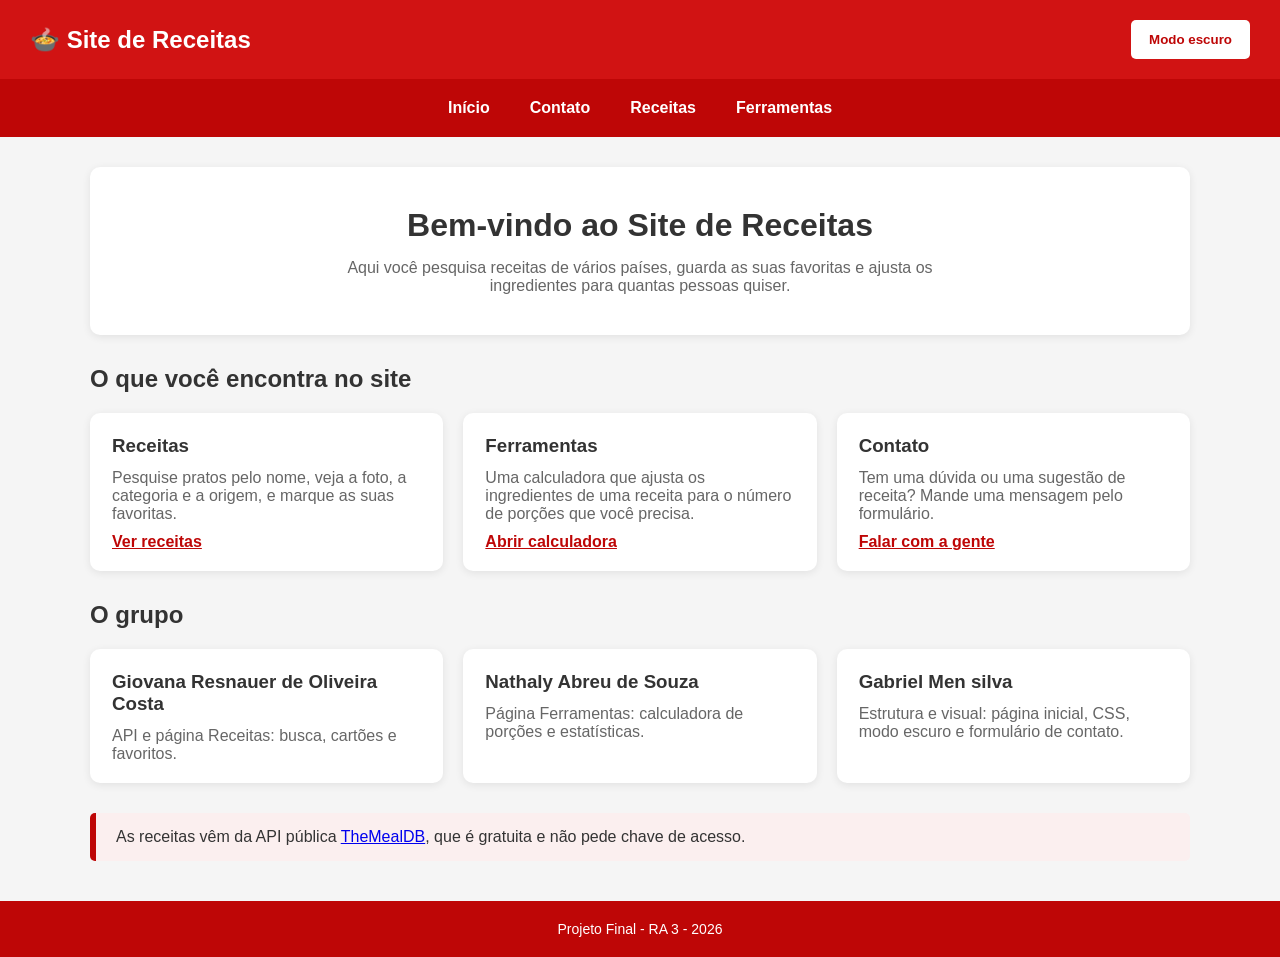
<file: index.html>
<!DOCTYPE html>
<html lang="pt-BR">
<head>
  <meta charset="UTF-8">
  <meta name="viewport" content="width=device-width, initial-scale=1">
  <title>Início - Site de Receitas</title>
  <link rel="stylesheet" href="style.css">
</head>
<body>
  <header class="cabecalho">
    <p class="nomesite">Site de Receitas</p>
    <button id="botaoEscuro" type="button">Modo escuro</button>
  </header>

  <nav class="menu">
    <ul>
      <li><a href="index.html">Início</a></li>
      <li><a href="contato.html">Contato</a></li>
      <li><a href="receitas.html">Receitas</a></li>
      <li><a href="ferramentas.html">Ferramentas</a></li>
    </ul>
  </nav>

  <main>
    <section class="apresentacao">
      <h1>Bem-vindo ao Site de Receitas</h1>
      <p>Aqui você pesquisa receitas de vários países, guarda as suas favoritas e ajusta os ingredientes para quantas pessoas quiser.</p>
    </section>

    <section class="secao">
      <h2>O que você encontra no site</h2>
      <div class="blocos">
        <article class="cartao">
          <h3>Receitas</h3>
          <p>Pesquise pratos pelo nome, veja a foto, a categoria e a origem, e marque as suas favoritas.</p>
          <p><a href="receitas.html">Ver receitas</a></p>
        </article>
        <article class="cartao">
          <h3>Ferramentas</h3>
          <p>Uma calculadora que ajusta os ingredientes de uma receita para o número de porções que você precisa.</p>
          <p><a href="ferramentas.html">Abrir calculadora</a></p>
        </article>
        <article class="cartao">
          <h3>Contato</h3>
          <p>Tem uma dúvida ou uma sugestão de receita? Mande uma mensagem pelo formulário.</p>
          <p><a href="contato.html">Falar com a gente</a></p>
        </article>
      </div>
    </section>

    <section class="secao">
      <h2>O grupo</h2>
      <div class="blocos">
        <article class="cartao">
          <h3>Giovana Resnauer de Oliveira Costa</h3>
          <p>API e página Receitas: busca, cartões e favoritos.</p>
        </article>
        <article class="cartao">
          <h3>Nathaly Abreu de Souza</h3>
          <p>Página Ferramentas: calculadora de porções e estatísticas.</p>
        </article>
        <article class="cartao">
          <h3>Gabriel Men silva</h3>
          <p>Estrutura e visual: página inicial, CSS, modo escuro e formulário de contato.</p>
        </article>
      </div>
    </section>

    <aside class="nota">
      <p>As receitas vêm da API pública <a href="https://www.themealdb.com/" target="_blank">TheMealDB</a>, que é gratuita e não pede chave de acesso.</p>
    </aside>
  </main>

  <footer class="rodape">
    <p>Projeto Final - RA 3 - 2026</p>
  </footer>

  <script src="JS/escuro.js"></script>
</body>
</html>
</file>
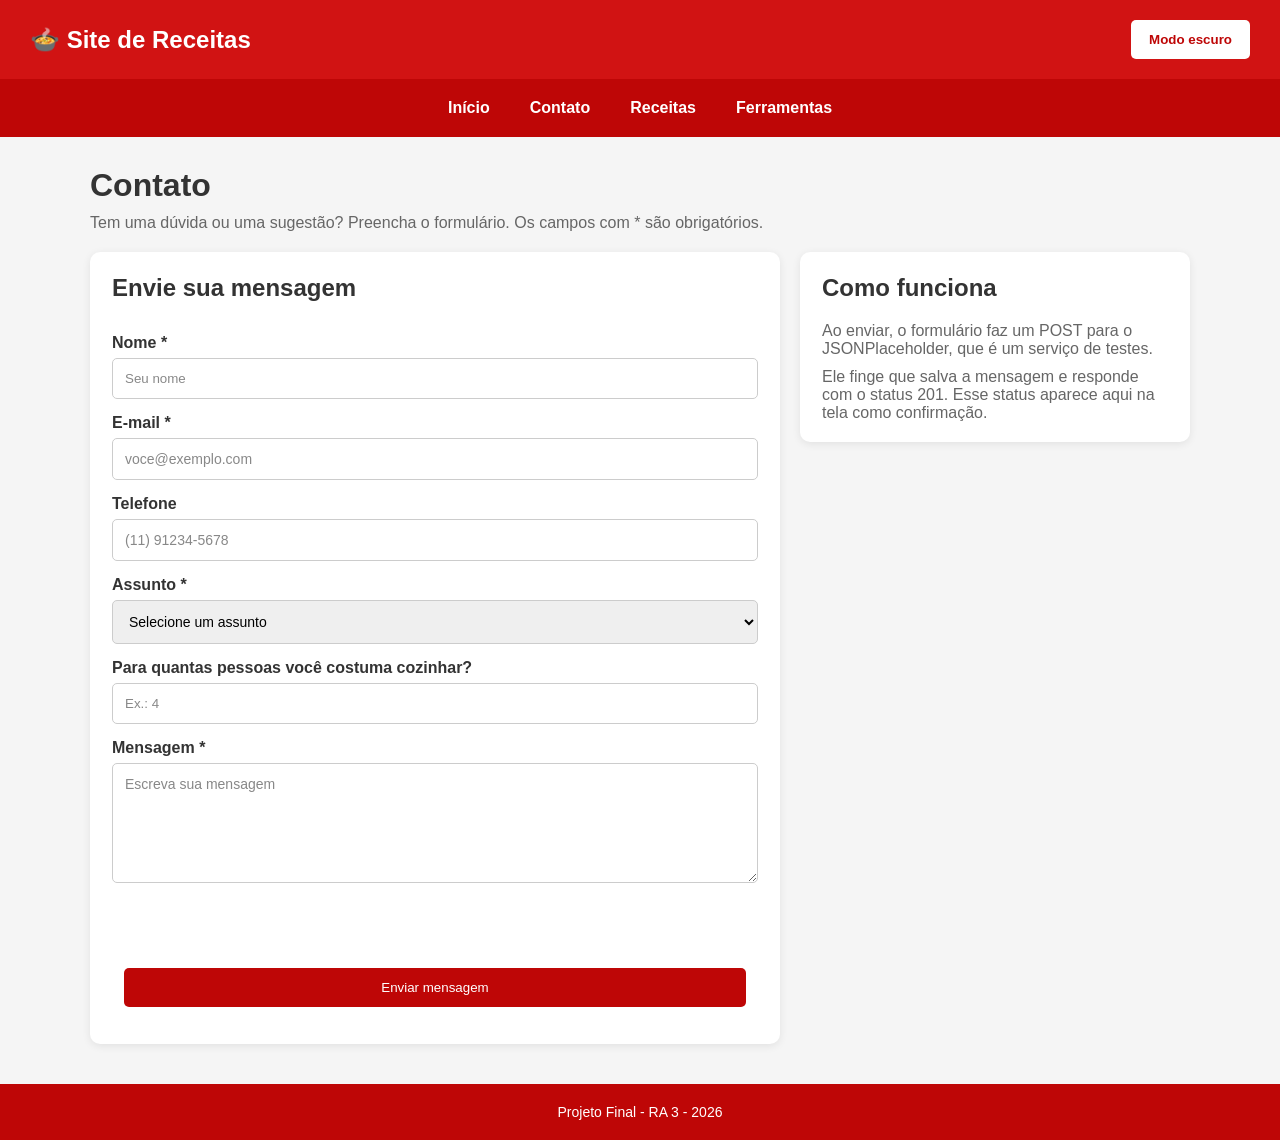
<file: contato.html>
<!DOCTYPE html>
<html lang="pt-BR">
<head>
  <meta charset="UTF-8">
  <meta name="viewport" content="width=device-width, initial-scale=1">
  <title>Contato - Site de Receitas</title>
  <link rel="stylesheet" href="style.css">
</head>
<body>
  <header class="cabecalho">
    <p class="nomesite">Site de Receitas</p>
    <button id="botaoEscuro" type="button">Modo escuro</button>
  </header>

  <nav class="menu">
    <ul>
      <li><a href="index.html">Início</a></li>
      <li><a href="contato.html">Contato</a></li>
      <li><a href="receitas.html">Receitas</a></li>
      <li><a href="ferramentas.html">Ferramentas</a></li>
    </ul>
  </nav>

  <main>
    <h1>Contato</h1>
    <p class="subtitulo">Tem uma dúvida ou uma sugestão? Preencha o formulário. Os campos com * são obrigatórios.</p>

    <section class="contato">
      <article class="cartao">
        <h2>Envie sua mensagem</h2>

        <!-- novalidate: os avisos de erro são feitos pelo contato.js -->
        <form id="formularioContato" class="formulario" novalidate>
          <div class="campo">
            <label for="nome">Nome *</label>
            <input type="text" id="nome" name="nome" placeholder="Seu nome" required>
          </div>

          <div class="campo">
            <label for="email">E-mail *</label>
            <input type="email" id="email" name="email" placeholder="voce@exemplo.com" required>
          </div>

          <div class="campo">
            <label for="telefone">Telefone</label>
            <input type="tel" id="telefone" name="telefone" placeholder="(11) 91234-5678">
          </div>

          <div class="campo">
            <label for="assunto">Assunto *</label>
            <select id="assunto" name="assunto" required>
              <option value="">Selecione um assunto</option>
              <option value="Dúvida sobre uma receita">Dúvida sobre uma receita</option>
              <option value="Sugestão de receita">Sugestão de receita</option>
              <option value="Problema no site">Problema no site</option>
              <option value="Outro">Outro</option>
            </select>
          </div>

          <div class="campo">
            <label for="pessoas">Para quantas pessoas você costuma cozinhar?</label>
            <input type="number" id="pessoas" name="pessoas" min="1" max="50" step="1" placeholder="Ex.: 4">
          </div>

          <div class="campo">
            <label for="mensagem">Mensagem *</label>
            <textarea id="mensagem" name="mensagem" placeholder="Escreva sua mensagem" required></textarea>
          </div>

          <p id="avisoErro" role="alert"></p>
          <p id="confirmacao" role="status"></p>

          <button type="submit" id="botaoEnviar">Enviar mensagem</button>
        </form>
      </article>

      <aside class="cartao">
        <h2>Como funciona</h2>
        <p>Ao enviar, o formulário faz um POST para o JSONPlaceholder, que é um serviço de testes.</p>
        <p>Ele finge que salva a mensagem e responde com o status 201. Esse status aparece aqui na tela como confirmação.</p>
      </aside>
    </section>
  </main>

  <footer class="rodape">
    <p>Projeto Final - RA 3 - 2026</p>
  </footer>

  <script src="JS/escuro.js"></script>
  <script src="JS/contato.js"></script>
</body>
</html>
</file>
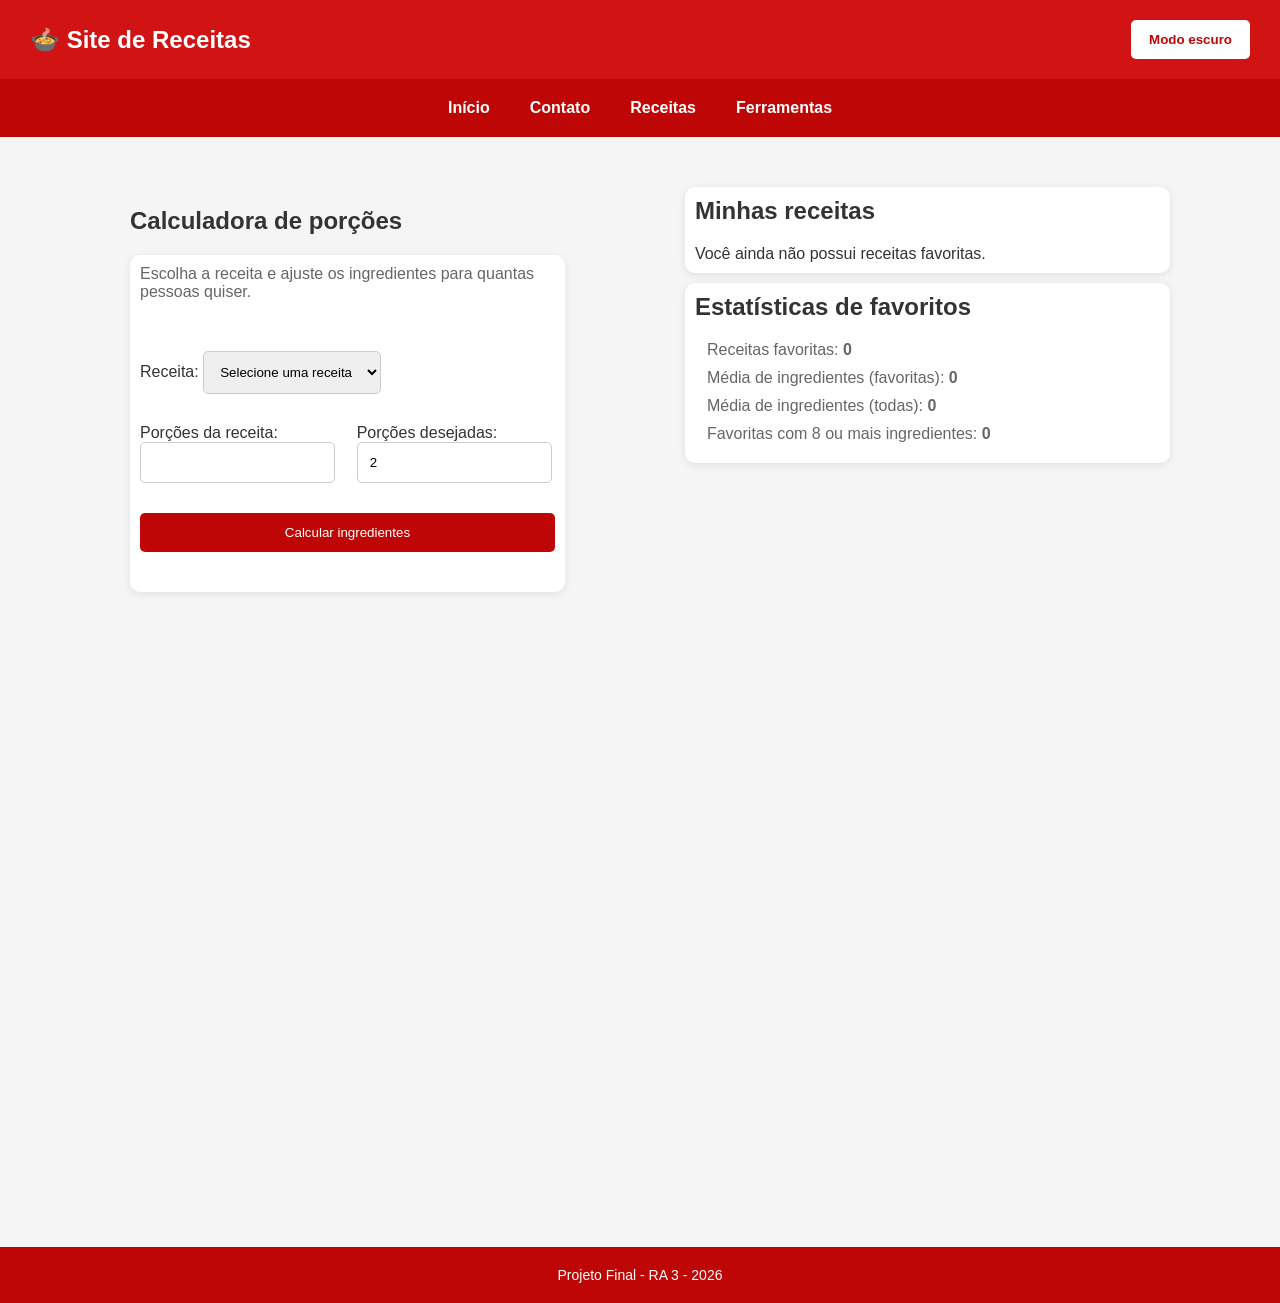
<file: ferramentas.html>
<!DOCTYPE html>
<html lang="pt-BR">
<head>
  <meta charset="UTF-8">
  <meta name="viewport" content="width=device-width, initial-scale=1">
  <title>Calculadora de porções</title>
  <link rel="stylesheet" href="style.css">
</head>
<body>
  <header class="cabecalho">
    <p class="nomesite">Site de Receitas</p>
    <button id="botaoEscuro" type="button">Modo escuro</button>
  </header>

    <nav class="menu"> 
      <ul>
        <li><a href="index.html">Início</a></li>
        <li><a href="contato.html">Contato</a></li>
        <li><a href="receitas.html">Receitas</a></li>
        <li><a href="ferramentas.html">Ferramentas</a></li>
      </ul>
    </nav>
  <main class="ferramentas"> 
    <section class="calculadora">
    <h1>Calculadora de porções</h1>
    <article class="cartaocalculadora">
    <p class="subtitulo">Escolha a receita e ajuste os ingredientes para quantas pessoas quiser.</p>
      <div class="campo">
        <label for="receita">Receita:</label>
        <select id="receita"></select>
      </div>
      <div class="linha">
        <div class="campo">
          <label for="original">Porções da receita:</label>
          <input type="number" id="original" min="1" step="1">
        </div>
        <div class="campo">
          <label for="desejada">Porções desejadas:</label>
          <input type="number" id="desejada" min="1" step="1" value="2">
        </div>
      </div>
      <button id="calcular">Calcular ingredientes</button>
      <p id="erro" role="alert"></p>

      <div id="resultado" hidden>
        <h2 id="tituloResultado"></h2>
        <span class="fator" id="fator"></span>
        <ul id="lista"></ul>
      </div>
    </article>
    </section>

<section class="Partefavoritos">
    <article class="cartao">
      <h2>Minhas receitas</h2>
      <ul id="listaReceitas"></ul>
    </article>

<article class="cartao" id="estatisticas">
  <h2>Estatísticas de favoritos</h2>
  <p>Receitas favoritas: <strong id="statQtdFavoritas">0</strong></p>
  <p>Média de ingredientes (favoritas): <strong id="statMediaFavoritas">0</strong></p>
  <p>Média de ingredientes (todas): <strong id="statMediaGeral">0</strong></p>
  <p>Favoritas com 8 ou mais ingredientes: <strong id="statFavoritasLongas">0</strong></p>
</article>
</section>
  </main>

  <footer class="rodape">
    <p>Projeto Final - RA 3 - 2026</p>
  </footer>

<script src="JS/escuro.js"></script>
<script src="JS/ferramentas.js"></script>
</body>
</html>
</file>
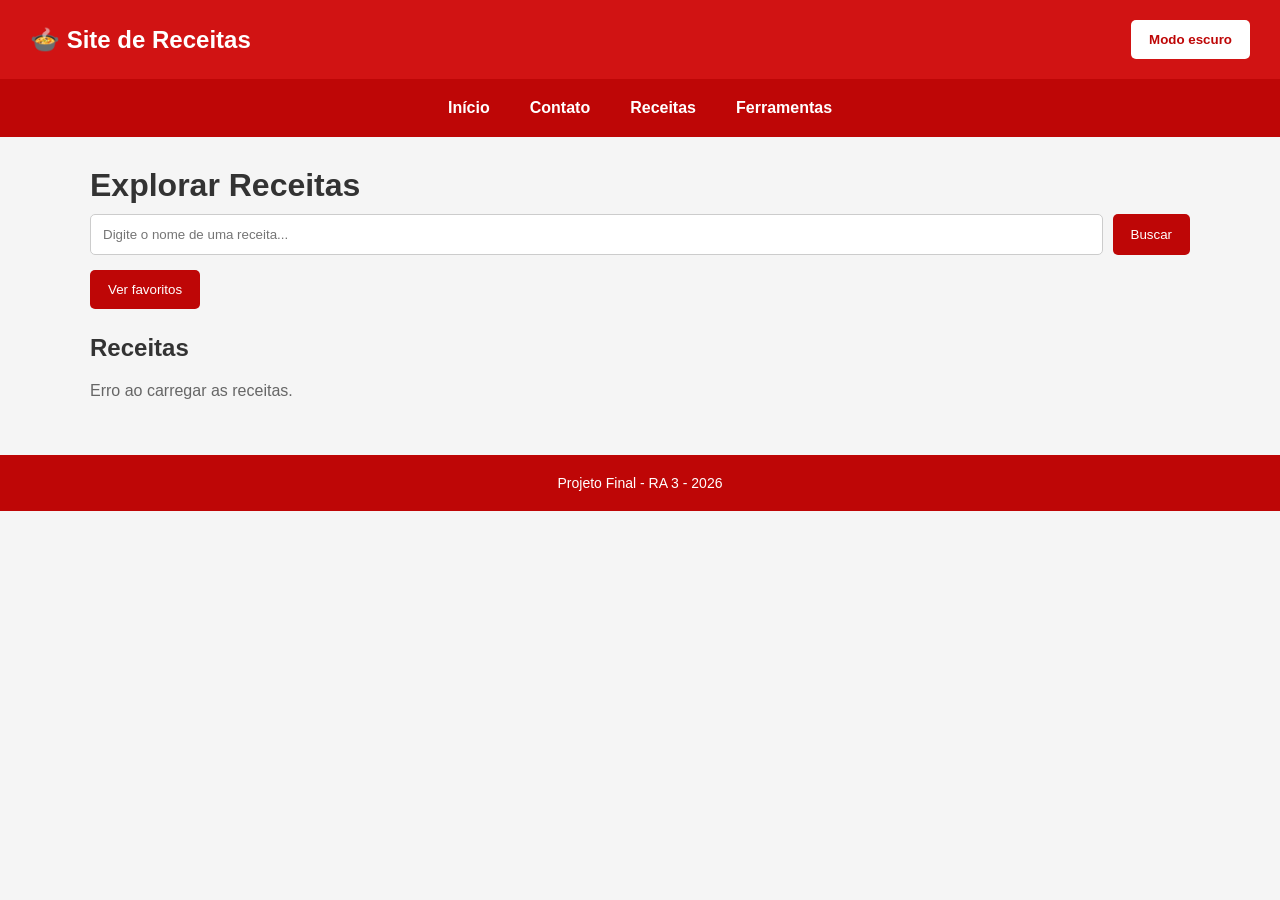
<file: receitas.html>
<!DOCTYPE html>
<html lang="pt-BR">
<head>
    <meta charset="UTF-8">
    <meta name="viewport" content="width=device-width, initial-scale=1.0">
    <title>Explorar Receitas</title>
    <link rel="stylesheet" href="style.css">

</head>
<body>
  <header class="cabecalho">
    <p class="nomesite">Site de Receitas</p>
    <button id="botaoEscuro" type="button">Modo escuro</button>
  </header>

  <nav class="menu">
    <ul>
      <li><a href="index.html">Início</a></li>
      <li><a href="contato.html">Contato</a></li>
      <li><a href="receitas.html">Receitas</a></li>
      <li><a href="ferramentas.html">Ferramentas</a></li>
    </ul>
  </nav>
  <main>
    <h1>Explorar Receitas</h1>
    <div class="pesquisa">
      <input type="text" id="campoBusca" placeholder="Digite o nome de uma receita...">
      <button id="botaoBuscar">Buscar</button>
    </div>
    <button id="botaoFavoritos">Ver favoritos</button>
    <h2 id="tituloLista">Receitas</h2>
    <p id="mensagem"></p>
    <div id="listaReceitas" class="receitas"></div>
  </main>
  <footer class="rodape">
    <p>Projeto Final - RA 3 - 2026</p>
  </footer>

  <script src="JS/escuro.js"></script>
  <script src="JS/receitas.js"></script>
</body>
</html>
</file>
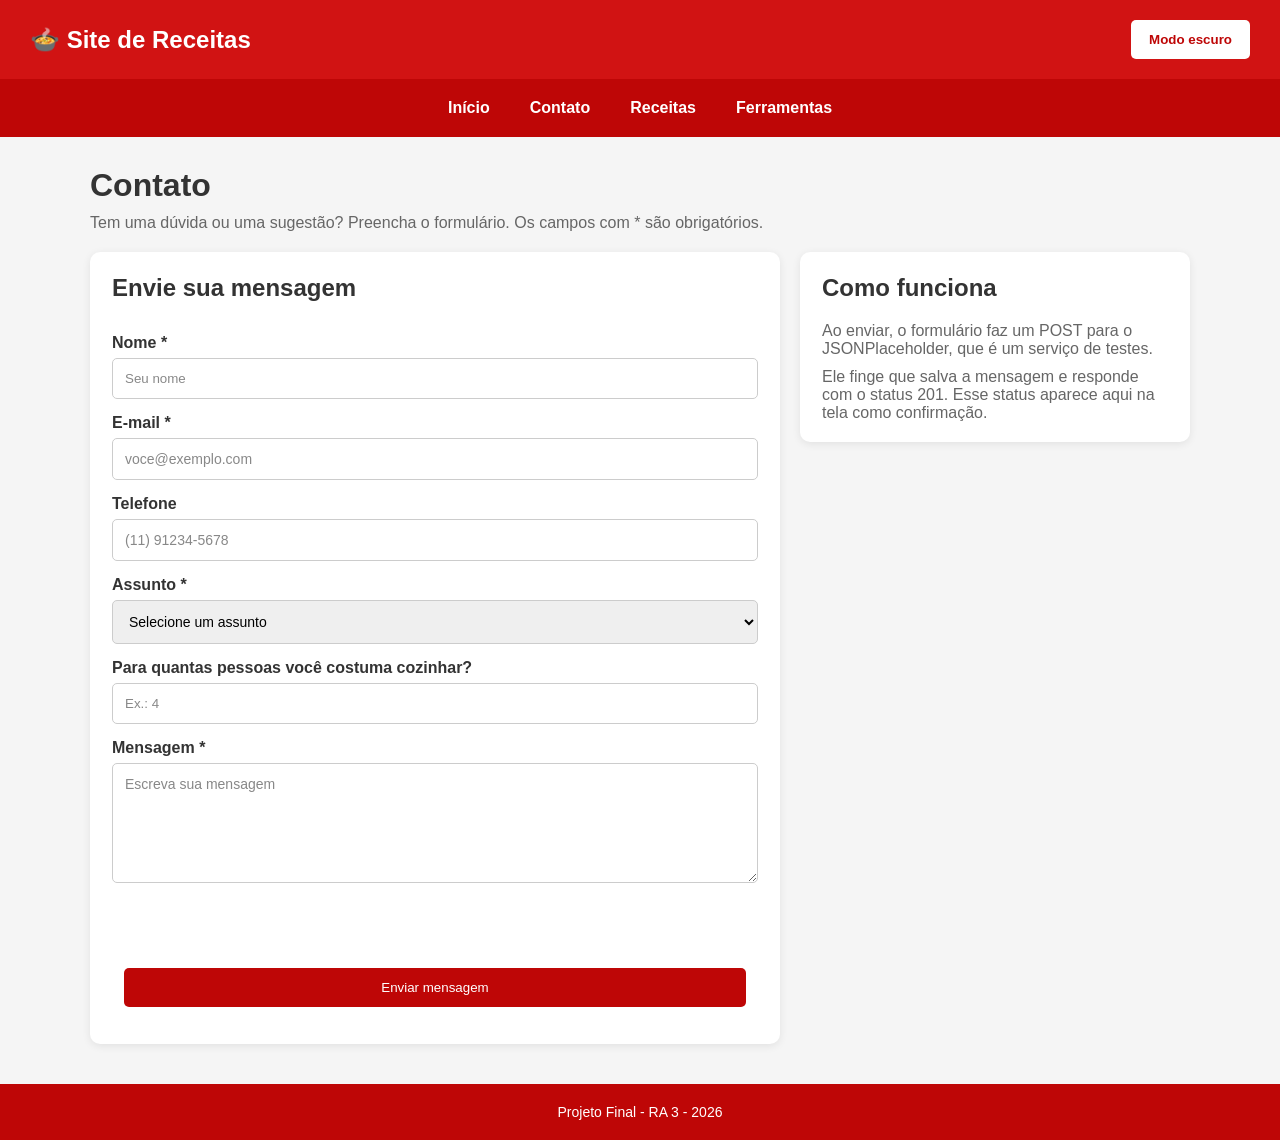
<file: CSS/contato.html>
<!DOCTYPE html>
<html lang="pt-BR">
<head>
  <meta charset="UTF-8">
  <meta name="viewport" content="width=device-width, initial-scale=1">
  <title>Contato - Site de Receitas</title>
  <link rel="stylesheet" href="../CSS/style.css">
</head>
<body>
  <header class="cabecalho">
    <p class="nomesite">Site de Receitas</p>
    <button id="botaoEscuro" type="button">Modo escuro</button>
  </header>

  <nav class="menu">
    <ul>
      <li><a href="index.html">Início</a></li>
      <li><a href="contato.html">Contato</a></li>
      <li><a href="receitas.html">Receitas</a></li>
      <li><a href="ferramentas.html">Ferramentas</a></li>
    </ul>
  </nav>

  <main>
    <h1>Contato</h1>
    <p class="subtitulo">Tem uma dúvida ou uma sugestão? Preencha o formulário. Os campos com * são obrigatórios.</p>

    <section class="contato">
      <article class="cartao">
        <h2>Envie sua mensagem</h2>

        <!-- novalidate: os avisos de erro são feitos pelo contato.js -->
        <form id="formularioContato" class="formulario" novalidate>
          <div class="campo">
            <label for="nome">Nome *</label>
            <input type="text" id="nome" name="nome" placeholder="Seu nome" required>
          </div>

          <div class="campo">
            <label for="email">E-mail *</label>
            <input type="email" id="email" name="email" placeholder="voce@exemplo.com" required>
          </div>

          <div class="campo">
            <label for="telefone">Telefone</label>
            <input type="tel" id="telefone" name="telefone" placeholder="(11) 91234-5678">
          </div>

          <div class="campo">
            <label for="assunto">Assunto *</label>
            <select id="assunto" name="assunto" required>
              <option value="">Selecione um assunto</option>
              <option value="Dúvida sobre uma receita">Dúvida sobre uma receita</option>
              <option value="Sugestão de receita">Sugestão de receita</option>
              <option value="Problema no site">Problema no site</option>
              <option value="Outro">Outro</option>
            </select>
          </div>

          <div class="campo">
            <label for="pessoas">Para quantas pessoas você costuma cozinhar?</label>
            <input type="number" id="pessoas" name="pessoas" min="1" max="50" step="1" placeholder="Ex.: 4">
          </div>

          <div class="campo">
            <label for="mensagem">Mensagem *</label>
            <textarea id="mensagem" name="mensagem" placeholder="Escreva sua mensagem" required></textarea>
          </div>

          <p id="avisoErro" role="alert"></p>
          <p id="confirmacao" role="status"></p>

          <button type="submit" id="botaoEnviar">Enviar mensagem</button>
        </form>
      </article>

      <aside class="cartao">
        <h2>Como funciona</h2>
        <p>Ao enviar, o formulário faz um POST para o JSONPlaceholder, que é um serviço de testes.</p>
        <p>Ele finge que salva a mensagem e responde com o status 201. Esse status aparece aqui na tela como confirmação.</p>
      </aside>
    </section>
  </main>

  <footer class="rodape">
    <p>Projeto Final - RA 3 - 2026</p>
  </footer>

  <script src="../JS/escuro.js"></script>
  <script src="../JS/contato.js"></script>
</body>
</html>
</file>
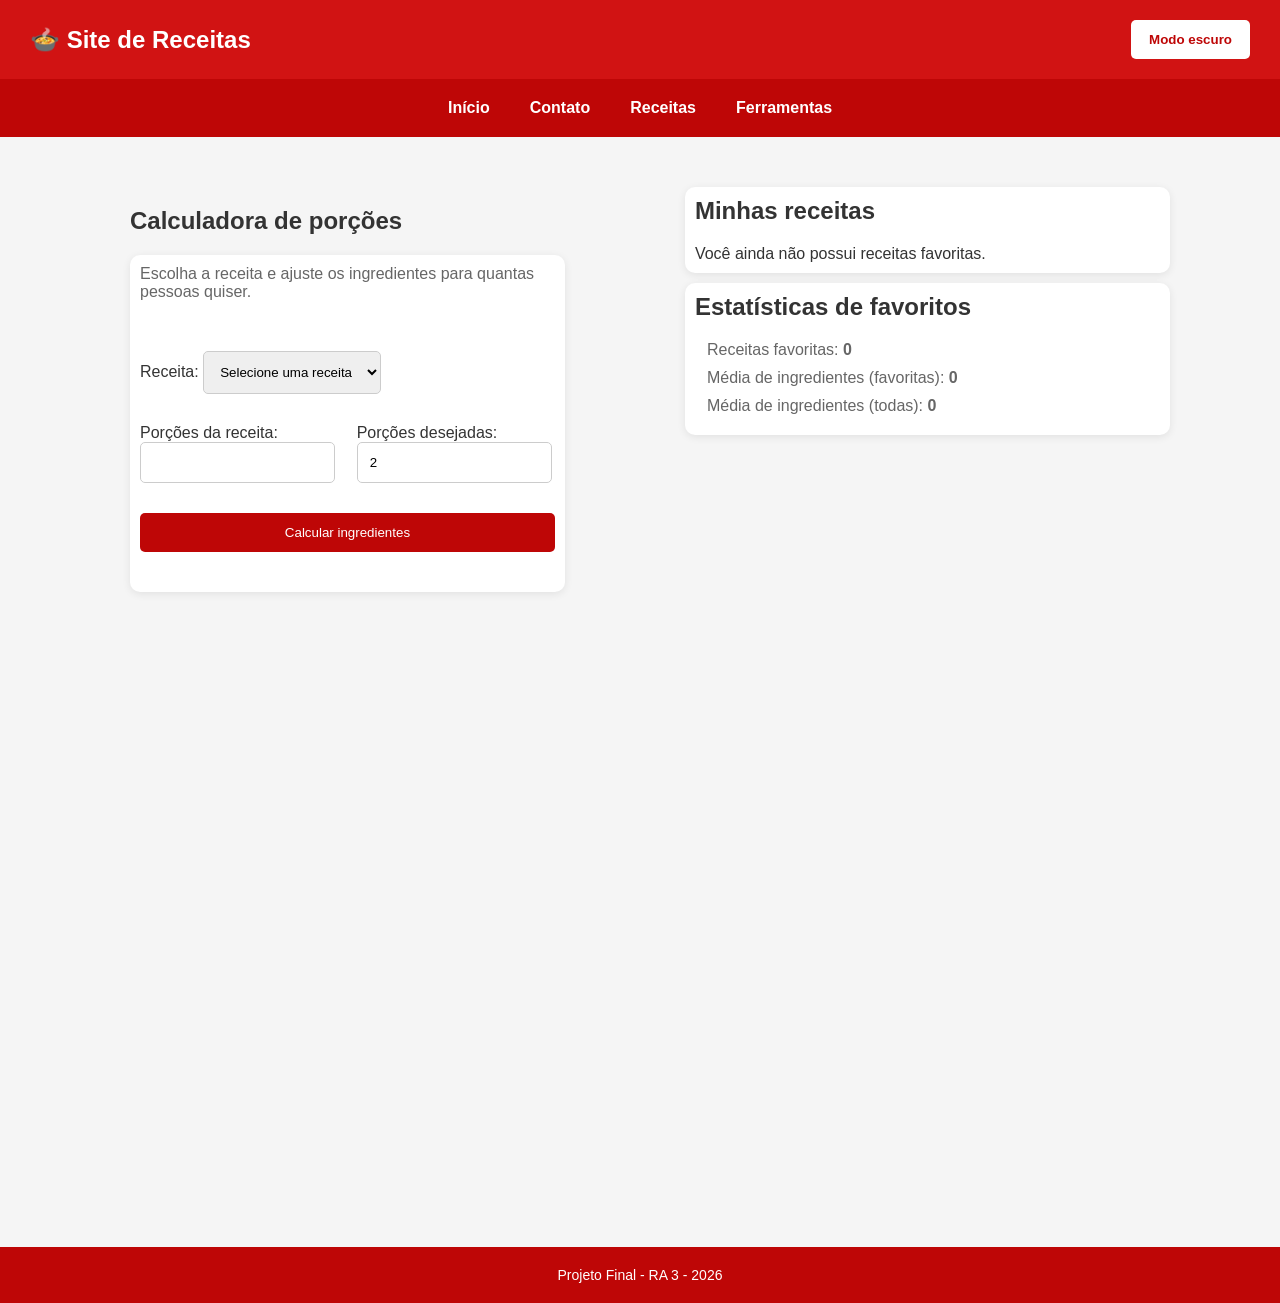
<file: CSS/ferramentas.html>
<!DOCTYPE html>
<html lang="pt-BR">
<head>
  <meta charset="UTF-8">
  <meta name="viewport" content="width=device-width, initial-scale=1">
  <title>Calculadora de porções</title>
  <link rel="stylesheet" href="../CSS/style.css">
</head>
<body>
  <header class="cabecalho">
    <p class="nomesite">Site de Receitas</p>
    <button id="botaoEscuro" type="button">Modo escuro</button>
  </header>

    <nav class="menu"> 
      <ul>
        <li><a href="index.html">Início</a></li>
        <li><a href="contato.html">Contato</a></li>
        <li><a href="receitas.html">Receitas</a></li>
        <li><a href="ferramentas.html">Ferramentas</a></li>
      </ul>
    </nav>
  <main class="ferramentas"> 
    <section class="calculadora">
    <h1>Calculadora de porções</h1>
    <article class="cartaocalculadora">
    <p class="subtitulo">Escolha a receita e ajuste os ingredientes para quantas pessoas quiser.</p>
      <div class="campo">
        <label for="receita">Receita:</label>
        <select id="receita"></select>
      </div>
      <div class="linha">
        <div class="campo">
          <label for="original">Porções da receita:</label>
          <input type="number" id="original" min="1" step="1">
        </div>
        <div class="campo">
          <label for="desejada">Porções desejadas:</label>
          <input type="number" id="desejada" min="1" step="1" value="2">
        </div>
      </div>
      <button id="calcular">Calcular ingredientes</button>
      <p id="erro" role="alert"></p>

      <div id="resultado" hidden>
        <h2 id="tituloResultado"></h2>
        <span class="fator" id="fator"></span>
        <ul id="lista"></ul>
      </div>
    </article>
    </section>

<section class="Partefavoritos">
    <article class="cartao">
      <h2>Minhas receitas</h2>
      <ul id="listaReceitas"></ul>
    </article>

<article class="cartao" id="estatisticas">
  <h2>Estatísticas de favoritos</h2>
  <p>Receitas favoritas: <strong id="statQtdFavoritas">0</strong></p>
  <p>Média de ingredientes (favoritas): <strong id="statMediaFavoritas">0</strong></p>
  <p>Média de ingredientes (todas): <strong id="statMediaGeral">0</strong></p>
</article>
</section>
  </main>

  <footer class="rodape">
    <p>Projeto Final - RA 3 - 2026</p>
  </footer>

<script src="../JS/escuro.js"></script>
<script src="../JS/ferramentas.js"></script>
</body>
</html>
</file>
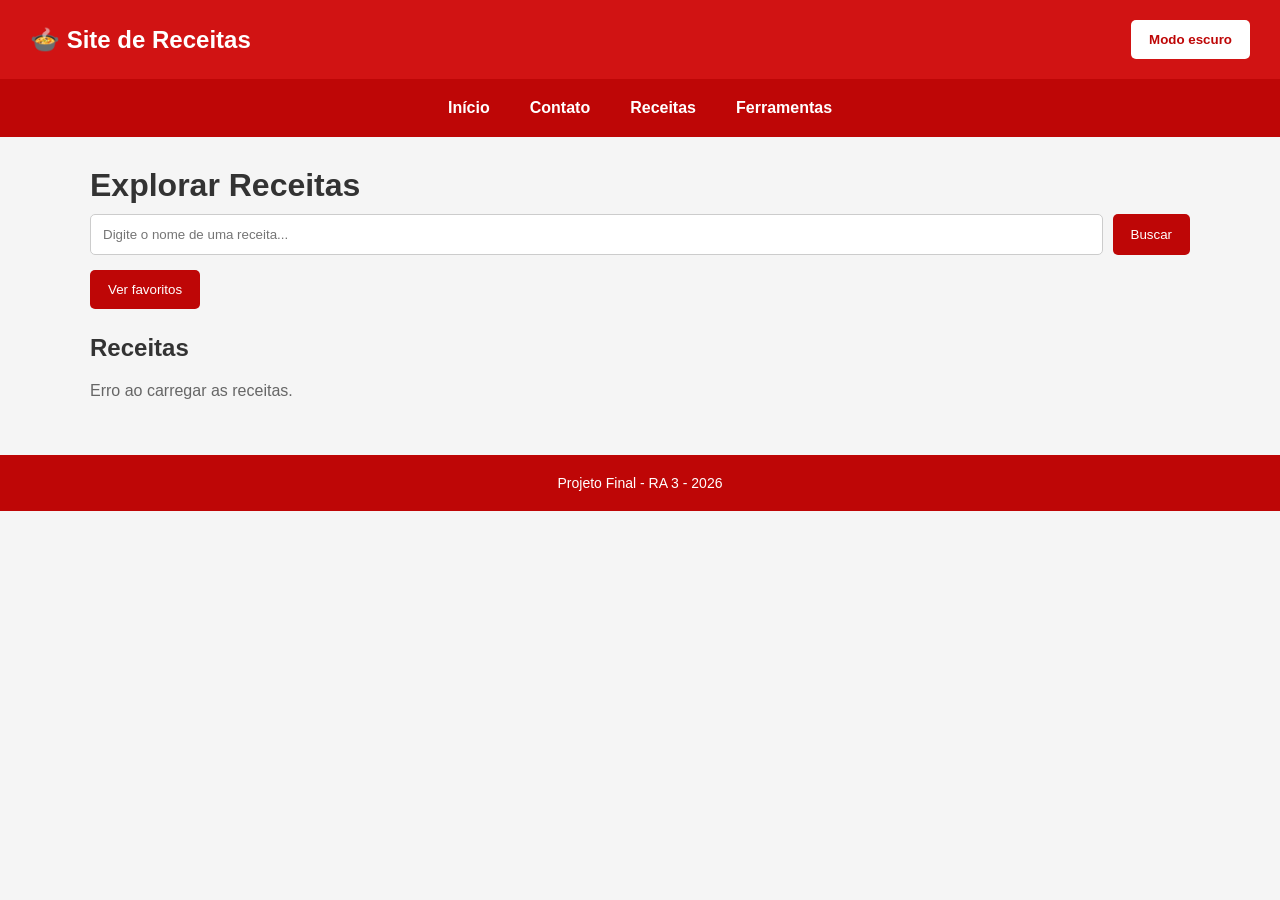
<file: CSS/receitas.html>
<!DOCTYPE html>
<html lang="pt-BR">
<head>
    <meta charset="UTF-8">
    <meta name="viewport" content="width=device-width, initial-scale=1.0">
    <title>Explorar Receitas</title>
    <link rel="stylesheet" href="../CSS/style.css">

</head>
<body>
  <header class="cabecalho">
    <p class="nomesite">Site de Receitas</p>
    <button id="botaoEscuro" type="button">Modo escuro</button>
  </header>

  <nav class="menu">
    <ul>
      <li><a href="index.html">Início</a></li>
      <li><a href="contato.html">Contato</a></li>
      <li><a href="receitas.html">Receitas</a></li>
      <li><a href="ferramentas.html">Ferramentas</a></li>
    </ul>
  </nav>
  <main>
    <h1>Explorar Receitas</h1>
    <div class="pesquisa">
      <input type="text" id="campoBusca" placeholder="Digite o nome de uma receita...">
      <button id="botaoBuscar">Buscar</button>
    </div>
    <button id="botaoFavoritos">Ver favoritos</button>
    <h2 id="tituloLista">Receitas</h2>
    <p id="mensagem"></p>
    <div id="listaReceitas" class="receitas"></div>
  </main>
  <footer class="rodape">
    <p>Projeto Final - RA 3 - 2026</p>
  </footer>

  <script src="../JS/escuro.js"></script>
  <script src="../JS/receitas.js"></script>
</body>
</html>
</file>
<file: style.css>
* {
    margin: 0;
    padding: 0;
    box-sizing: border-box;
}

body {
    font-family: Arial, sans-serif;
    background-color: #f5f5f5;
    color: #333;
}

header {
    background-color: #d11313; 
    color: white;
    text-align: center;
    padding: 30px;
}

header h1 {
    margin-bottom: 10px;
}

main {
    width: 90%;
    max-width: 1100px;
    margin: 30px auto;
}
.menu {
    background-color: #be0606;
    padding: 20px;
}

.menu ul {
    list-style: none;
    display: flex;
    justify-content: center;
    align-items: center;
    gap: 40px;
    margin: 0;
    padding: 0;
}

.menu a {
    color: white;
    text-decoration: none;
    font-size: 16px;
    font-weight: bold;
}

.pesquisa {
    display: flex;
    gap: 10px;
    margin-bottom: 15px;
}

input {
    flex: 1;
    padding: 12px;
    border: 1px solid #ccc;
    border-radius: 5px;
}

button {
    padding: 12px 18px;
    background-color: #be0606;
    color: white;
    border: none;
    border-radius: 5px;
    cursor: pointer;
}

button:hover {
    background-color: #cf7130;
}

#botaoFavoritos {
    margin-bottom: 25px;
}

h2 {
    margin-bottom: 20px;
}

.receitas {
    display: grid;
    grid-template-columns: repeat(auto-fit, minmax(220px, 1fr));
    gap: 20px;
}

.cartao {
    background-color: white;
    border-radius: 10px;
    overflow: hidden;
    box-shadow: 0 2px 8px #00000015;
    text-decoration: none;
    padding: 10px;
}

.cartao img {
    width: 100%;
    height: 180px;
    object-fit: cover;
}

.cartao h3 {
    padding: 12px;
}

.cartao p {
    padding: 0 12px 10px;
    color: #666;
}

.cartao button {
    margin: 5px 12px 15px;
}

#mensagem {
    margin-bottom: 15px;
    color: #666;
}

@media (max-width: 500px) {
    .pesquisa {
        flex-direction: column;
    }
}
.ferramentas{
  display: flex;
  padding: 20px;
  gap: 100px;
  justify-content: center;
}

.calculadora {
  display: flex;
  flex-direction: column;
  gap: 20px;
  padding: 20px;
}

.Partefavoritos {
  display: flex;
  flex-direction: column;
  gap: 10px;
  width: 800px;
  height: 1000px;
}
#receita {
padding: 12px;
    border: 1px solid #ccc;
    border-radius: 5px;
}
.cartaocalculadora {
    background-color: white;
    border-radius: 10px;
    overflow: hidden;
    box-shadow: 0 2px 8px #00000015;
    text-decoration: none;
    padding: 10px;
    display: flex;
    flex-direction: column;
    gap: 30px;
}
.linha{
  display: flex;
  gap: 20px;
}

.cabecalho {
    display: flex;
    justify-content: space-between;
    align-items: center;
    gap: 20px;
    padding: 20px 30px;
}

.nomesite {
    font-size: 24px;
    font-weight: bold;
}

/* pseudo-elemento: enfeite antes do nome do site */
.nomesite::before {
    content: "🍲 ";
}

.cabecalho button {
    background-color: white;
    color: #be0606;
    font-weight: bold;
}

.cabecalho button:hover {
    background-color: #f5d0d0;
}

.rodape {
    margin-top: 40px;
    padding: 20px;
    background-color: #be0606;
    color: white;
    text-align: center;
    font-size: 14px;
}

.apresentacao {
    background-color: white;
    border-radius: 10px;
    box-shadow: 0 2px 8px #00000015;
    padding: 40px 20px;
    margin-bottom: 30px;
    text-align: center;
}

.apresentacao h1 {
    font-size: 32px;
    margin-bottom: 15px;
}

.apresentacao p {
    max-width: 600px;
    margin: 0 auto;
    color: #666;
}

.secao {
    margin-bottom: 30px;
}

.blocos {
    display: flex;
    flex-wrap: wrap;
    gap: 20px;
}

.blocos .cartao {
    flex: 1 1 250px;
}

.blocos .cartao a {
    color: #be0606;
    font-weight: bold;
}

.nota {
    background-color: hsl(0, 60%, 96%);
    border-left: 6px solid rgb(190, 6, 6);
    border-radius: 5px;
    padding: 15px 20px;
}

main > h1 {
    margin-bottom: 10px;
}

.subtitulo {
    color: #666;
    margin-bottom: 20px;
}

.contato {
    display: flex;
    align-items: flex-start;
    flex-wrap: wrap;
    gap: 20px;
}
.contato > article {
    flex: 2 1 350px;
}

.contato > aside {
    flex: 1 1 220px;
}

.contato h2 {
    padding: 12px 12px 0;
}

.formulario {
    display: flex;
    flex-direction: column;
    gap: 15px;
    padding: 12px;
}

.formulario .campo {
    display: flex;
    flex-direction: column;
    gap: 6px;
}

.formulario label {
    font-weight: bold;
}

.formulario label + input,
.formulario label + select,
.formulario label + textarea {
    width: 100%;
    flex: none;
}

.formulario select,
.formulario textarea {
    padding: 12px;
    border: 1px solid #ccc;
    border-radius: 5px;
    font-family: Arial, sans-serif;
    font-size: 14px;
}

.formulario textarea {
    min-height: 120px;
    resize: vertical;
}

input[type="email"],
input[type="tel"] {
    font-size: 14px;
}

.formulario input::placeholder,
.formulario textarea::placeholder {
    color: #888;
}

.formulario input:focus,
.formulario select:focus,
.formulario textarea:focus {
    outline: 3px solid #1a5fd0;
    border-color: #1a5fd0;
}

.formulario .erro {
    border: 2px solid #be0606;
}

#avisoErro {
    color: #be0606;
    font-weight: bold;
}

#confirmacao.sucesso {
    background-color: #d9f2e0;
    color: #14532d;
    font-weight: bold;
    padding: 12px;
    border-radius: 5px;
}

.formulario button[disabled] {
    opacity: 0.6;
    cursor: wait;
}

body.escuro {
    background-color: #1e1e1e;
    color: #eeeeee;
}

.escuro .cartao,
.escuro .cartaocalculadora,
.escuro .apresentacao {
    background-color: #2c2c2c;
}

.escuro .cartao p,
.escuro .apresentacao p,
.escuro .subtitulo,
.escuro #mensagem {
    color: #cccccc;
}

.escuro main a {
    color: #ff9a8f;
}

.escuro input,
.escuro select,
.escuro textarea {
    background-color: #3a3a3a;
    color: #eeeeee;
    border-color: #777777;
}

.escuro .nota {
    background-color: #2c2c2c;
}

.escuro #avisoErro {
    color: #ff9a8f;
}

.escuro .formulario .erro {
    border-color: #ff6b5e;
}

.escuro #confirmacao.sucesso {
    background-color: #1f4d33;
    color: #d9f2e0;
}

@media (max-width: 700px) {
    .cabecalho {
        flex-wrap: wrap;
        justify-content: center;
    }

    .menu ul {
        flex-wrap: wrap;
        gap: 15px;
    }

    .ferramentas {
        flex-direction: column;
        gap: 20px;
    }

    .Partefavoritos {
        width: 100%;
        height: auto;
    }

    .linha {
        flex-wrap: wrap;
    }

    .apresentacao {
        padding: 30px 15px;
    }
}
</file>
<file: CSS/style.css>
* {
    margin: 0;
    padding: 0;
    box-sizing: border-box;
}

body {
    font-family: Arial, sans-serif;
    background-color: #f5f5f5;
    color: #333;
}

header {
    background-color: #d11313; 
    color: white;
    text-align: center;
    padding: 30px;
}

header h1 {
    margin-bottom: 10px;
}

main {
    width: 90%;
    max-width: 1100px;
    margin: 30px auto;
}
.menu {
    background-color: #be0606;
    padding: 20px;
}

.menu ul {
    list-style: none;
    display: flex;
    justify-content: center;
    align-items: center;
    gap: 40px;
    margin: 0;
    padding: 0;
}

.menu a {
    color: white;
    text-decoration: none;
    font-size: 16px;
    font-weight: bold;
}

.pesquisa {
    display: flex;
    gap: 10px;
    margin-bottom: 15px;
}

input {
    flex: 1;
    padding: 12px;
    border: 1px solid #ccc;
    border-radius: 5px;
}

button {
    padding: 12px 18px;
    background-color: #be0606;
    color: white;
    border: none;
    border-radius: 5px;
    cursor: pointer;
}

button:hover {
    background-color: #cf7130;
}

#botaoFavoritos {
    margin-bottom: 25px;
}

h2 {
    margin-bottom: 20px;
}

.receitas {
    display: grid;
    grid-template-columns: repeat(auto-fit, minmax(220px, 1fr));
    gap: 20px;
}

.cartao {
    background-color: white;
    border-radius: 10px;
    overflow: hidden;
    box-shadow: 0 2px 8px #00000015;
    text-decoration: none;
    padding: 10px;
}

.cartao img {
    width: 100%;
    height: 180px;
    object-fit: cover;
}

.cartao h3 {
    padding: 12px;
}

.cartao p {
    padding: 0 12px 10px;
    color: #666;
}

.cartao button {
    margin: 5px 12px 15px;
}

#mensagem {
    margin-bottom: 15px;
    color: #666;
}

@media (max-width: 500px) {
    .pesquisa {
        flex-direction: column;
    }
}
.ferramentas{
  display: flex;
  padding: 20px;
  gap: 100px;
  justify-content: center;
}

.calculadora {
  display: flex;
  flex-direction: column;
  gap: 20px;
  padding: 20px;
}

.Partefavoritos {
  display: flex;
  flex-direction: column;
  gap: 10px;
  width: 800px;
  height: 1000px;
}
#receita {
padding: 12px;
    border: 1px solid #ccc;
    border-radius: 5px;
}
.cartaocalculadora {
    background-color: white;
    border-radius: 10px;
    overflow: hidden;
    box-shadow: 0 2px 8px #00000015;
    text-decoration: none;
    padding: 10px;
    display: flex;
    flex-direction: column;
    gap: 30px;
}
.linha{
  display: flex;
  gap: 20px;
}

.cabecalho {
    display: flex;
    justify-content: space-between;
    align-items: center;
    gap: 20px;
    padding: 20px 30px;
}

.nomesite {
    font-size: 24px;
    font-weight: bold;
}

/* pseudo-elemento: enfeite antes do nome do site */
.nomesite::before {
    content: "🍲 ";
}

.cabecalho button {
    background-color: white;
    color: #be0606;
    font-weight: bold;
}

.cabecalho button:hover {
    background-color: #f5d0d0;
}

.rodape {
    margin-top: 40px;
    padding: 20px;
    background-color: #be0606;
    color: white;
    text-align: center;
    font-size: 14px;
}

.apresentacao {
    background-color: white;
    border-radius: 10px;
    box-shadow: 0 2px 8px #00000015;
    padding: 40px 20px;
    margin-bottom: 30px;
    text-align: center;
}

.apresentacao h1 {
    font-size: 32px;
    margin-bottom: 15px;
}

.apresentacao p {
    max-width: 600px;
    margin: 0 auto;
    color: #666;
}

.secao {
    margin-bottom: 30px;
}

.blocos {
    display: flex;
    flex-wrap: wrap;
    gap: 20px;
}

.blocos .cartao {
    flex: 1 1 250px;
}

.blocos .cartao a {
    color: #be0606;
    font-weight: bold;
}

.nota {
    background-color: hsl(0, 60%, 96%);
    border-left: 6px solid rgb(190, 6, 6);
    border-radius: 5px;
    padding: 15px 20px;
}

main > h1 {
    margin-bottom: 10px;
}

.subtitulo {
    color: #666;
    margin-bottom: 20px;
}

.contato {
    display: flex;
    align-items: flex-start;
    flex-wrap: wrap;
    gap: 20px;
}
.contato > article {
    flex: 2 1 350px;
}

.contato > aside {
    flex: 1 1 220px;
}

.contato h2 {
    padding: 12px 12px 0;
}

.formulario {
    display: flex;
    flex-direction: column;
    gap: 15px;
    padding: 12px;
}

.formulario .campo {
    display: flex;
    flex-direction: column;
    gap: 6px;
}

.formulario label {
    font-weight: bold;
}

.formulario label + input,
.formulario label + select,
.formulario label + textarea {
    width: 100%;
    flex: none;
}

.formulario select,
.formulario textarea {
    padding: 12px;
    border: 1px solid #ccc;
    border-radius: 5px;
    font-family: Arial, sans-serif;
    font-size: 14px;
}

.formulario textarea {
    min-height: 120px;
    resize: vertical;
}

input[type="email"],
input[type="tel"] {
    font-size: 14px;
}

.formulario input::placeholder,
.formulario textarea::placeholder {
    color: #888;
}

.formulario input:focus,
.formulario select:focus,
.formulario textarea:focus {
    outline: 3px solid #1a5fd0;
    border-color: #1a5fd0;
}

.formulario .erro {
    border: 2px solid #be0606;
}

#avisoErro {
    color: #be0606;
    font-weight: bold;
}

#confirmacao.sucesso {
    background-color: #d9f2e0;
    color: #14532d;
    font-weight: bold;
    padding: 12px;
    border-radius: 5px;
}

.formulario button[disabled] {
    opacity: 0.6;
    cursor: wait;
}

body.escuro {
    background-color: #1e1e1e;
    color: #eeeeee;
}

.escuro .cartao,
.escuro .cartaocalculadora,
.escuro .apresentacao {
    background-color: #2c2c2c;
}

.escuro .cartao p,
.escuro .apresentacao p,
.escuro .subtitulo,
.escuro #mensagem {
    color: #cccccc;
}

.escuro main a {
    color: #ff9a8f;
}

.escuro input,
.escuro select,
.escuro textarea {
    background-color: #3a3a3a;
    color: #eeeeee;
    border-color: #777777;
}

.escuro .nota {
    background-color: #2c2c2c;
}

.escuro #avisoErro {
    color: #ff9a8f;
}

.escuro .formulario .erro {
    border-color: #ff6b5e;
}

.escuro #confirmacao.sucesso {
    background-color: #1f4d33;
    color: #d9f2e0;
}

@media (max-width: 700px) {
    .cabecalho {
        flex-wrap: wrap;
        justify-content: center;
    }

    .menu ul {
        flex-wrap: wrap;
        gap: 15px;
    }

    .ferramentas {
        flex-direction: column;
        gap: 20px;
    }

    .Partefavoritos {
        width: 100%;
        height: auto;
    }

    .linha {
        flex-wrap: wrap;
    }

    .apresentacao {
        padding: 30px 15px;
    }
}
</file>
